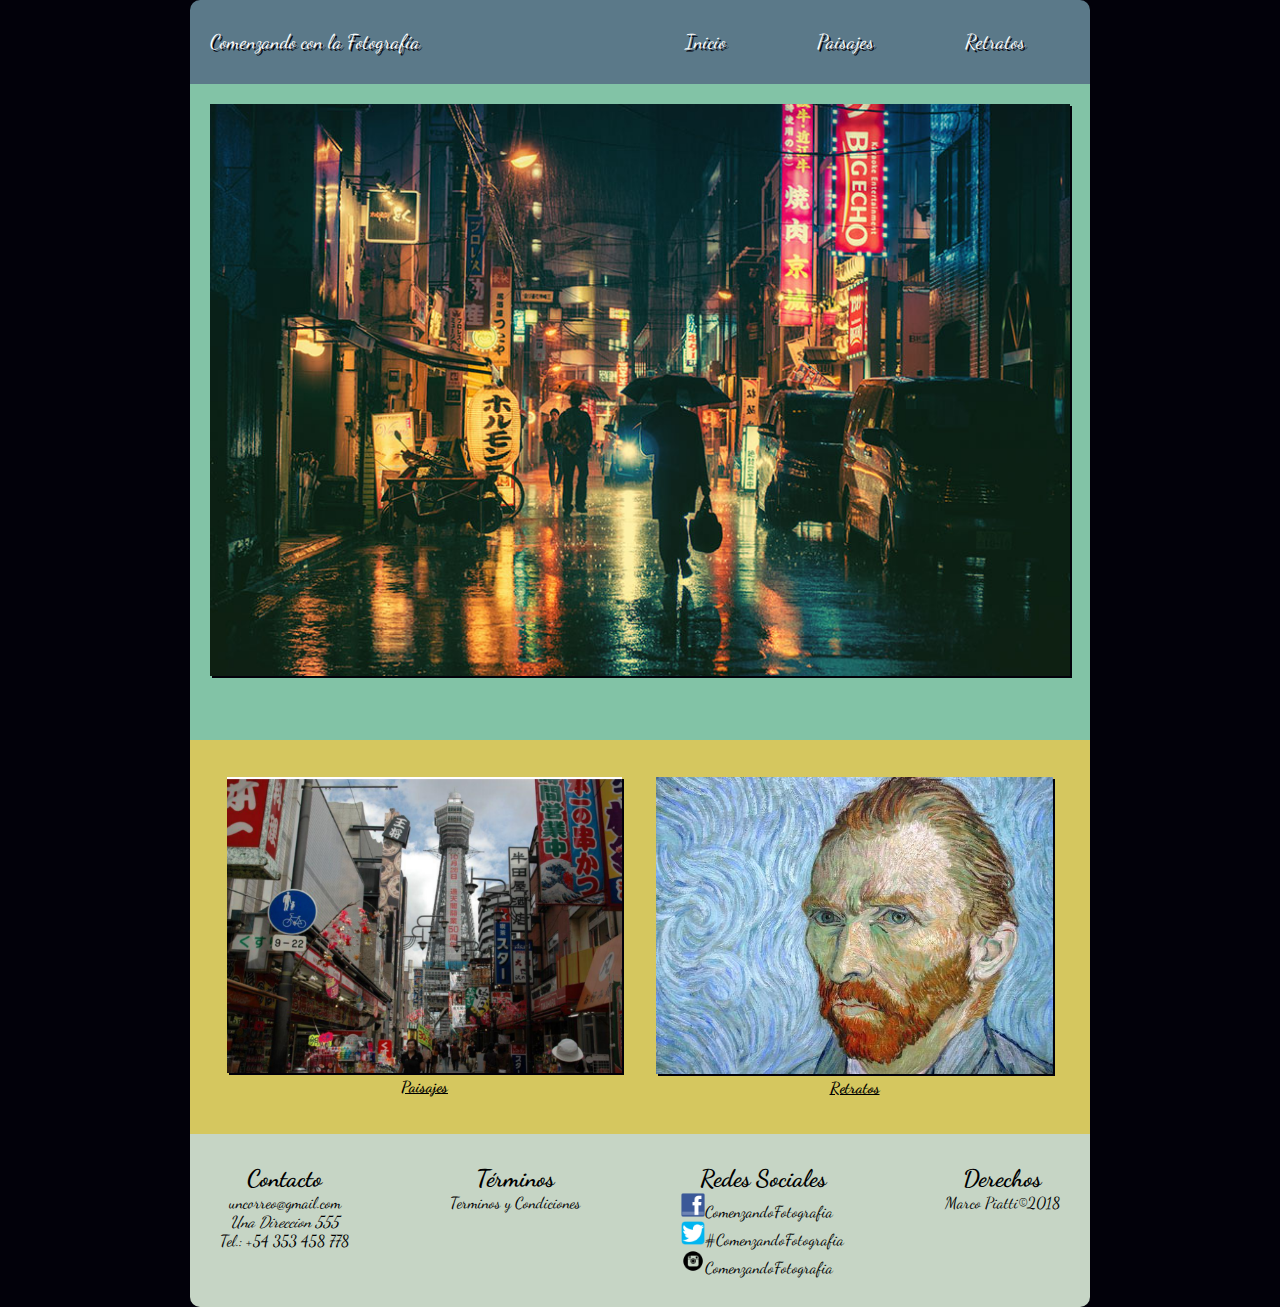
<file: CSS y Diseño Web Responsive/index.html>
<!DOCTYPE html>
<html lang="es">
<head>
	<meta charset="utf-8">
	<meta name="viewport" content="width=device-width, initial-scale=1.0">
	<title>Piatti Marco</title>
	<link rel="stylesheet" href="css/estilos.css">
	<link href="https://fonts.googleapis.com/css?family=Dancing+Script" rel="stylesheet">
</head>
<body>
<div class="wrapper">
	<header>
		<div class="titulo" >
			<a href="#">Comenzando con la Fotografía</a>
		</div>
		<nav>
			<a href="#">Inicio</a>
			<a href="paisajes.html">Paisajes</a>
			<a href="retratos.html">Retratos</a>
		</nav>
	</header>
	<section class="central">
		<article>
			<img class="fotografias" src="imagenes/imgCentral.jpg">
		</article>
	</section>
	<section class="secundario">
			<div class="enlace">
				<img id="paisaje" src="imagenes/osaka.png" alt="" width="100%">
        <span class="leyenda">Paisajes</span>
			</div>

			<div class="enlace">
          <img id="retrato" src="imagenes/retrato.jpg" alt="" width="100%">
          <span class="leyenda">Retratos</span>
      </div>
	</section>

		<footer>

			<section class="contacto">
				<h2>Contacto</h2>
				<p id="correo">uncorreo@gmail.com</p>
				<address>
					Una Direccion 555
				</address>
				<p>Tel.: +54 353 458 778</p>
			</section>

			<section class="contacto">
				<h2>Términos</h2>
				<p>Terminos y Condiciones</p>
			</section>

			<section class="contacto">
				<h2>Redes Sociales</h2>
				<a href="#"><span><img src="imagenes/face.png" alt="" width="24px"/>ComenzandoFotografia</span></a>
				<a href="#"><span><img src="imagenes/twitter.png" alt="" width="24px"/>#ComenzandoFotografia</span></a>
				<a href="#"><span><img src="imagenes/insta.png" alt="" width="24px"/>ComenzandoFotografia</span></a>
			</section>


			<div class="contacto">
				<h2>Derechos</h2>
				<p>Marco Piatti&copy;2018</p>
			</div>
		</footer>

<div>
</body>
</html>
</file>
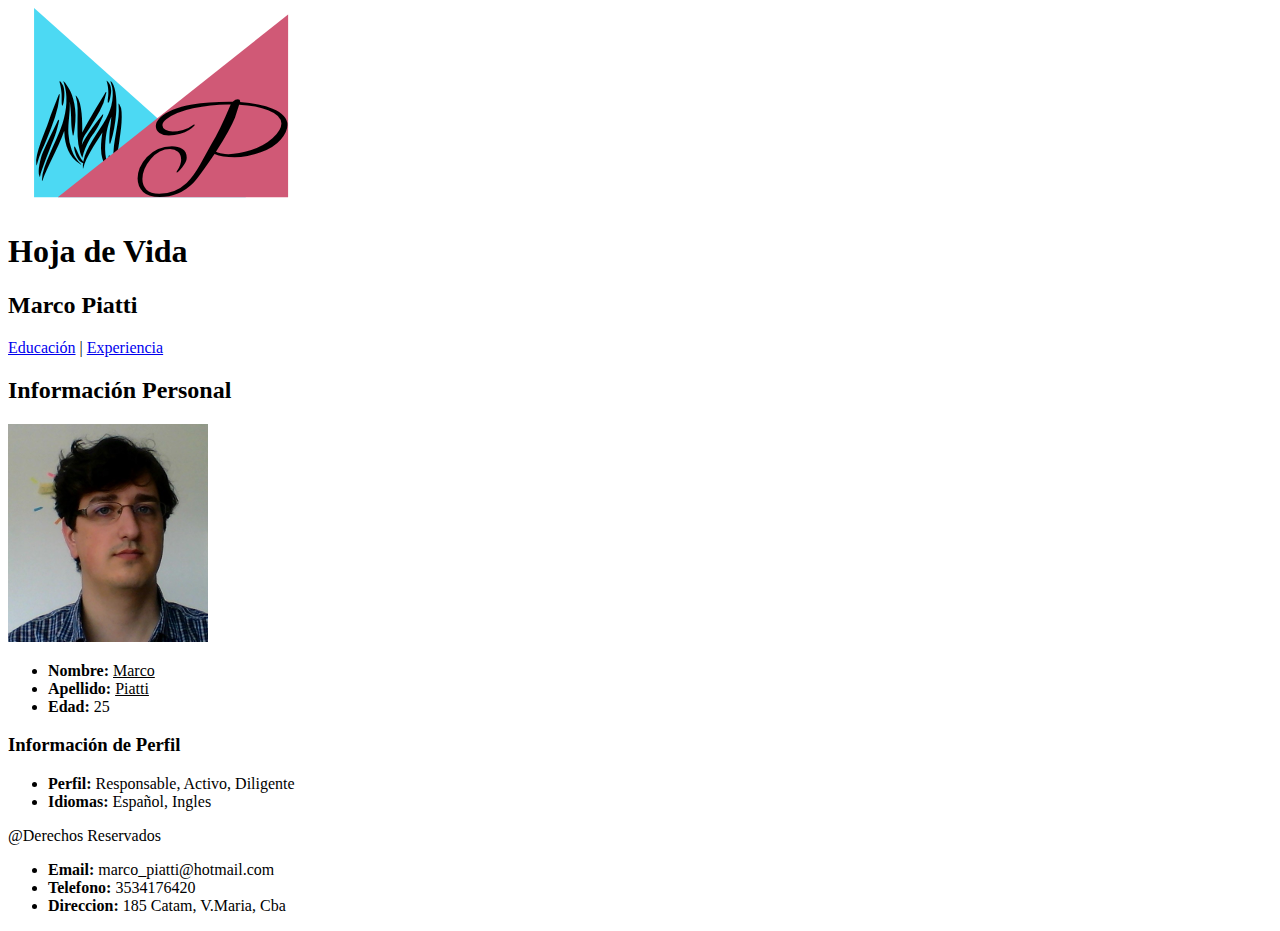
<file: Hoja de Vida/index.html>
<!Doctype html> 
<html>
<meta charset="utf-8">
<head>
	<title>Hoja de Vida</title>
</head>
<body>
<header>
	<svg width="300px" height="200px" viewbox="0 0 300 200">
		<image width="300px" height="200px" xlink:href="images/Logo.svg"></image>
	</svg>
	<h1>
		Hoja de Vida
	</h1>
	<h2>Marco Piatti</h2>
</header>
<navbar>
	<a href="educacion.html">Educación</a>
	|
	<a href="experiencia.html">Experiencia</a>
</navbar>

<section>
	<article>
		<h2>Información Personal</h2>
		<img src="images/foto.png" alt="Soy yo" >
		<ul>
        	<li><strong>Nombre:</strong> <u>Marco</u></li>
        	<li><strong>Apellido:</strong> <u>Piatti</u></li>
        	<li><strong>Edad:</strong> 25</li> 
    	</ul>
	</article>
	<article>
		<h3> Información de Perfil</h3>
		<ul>
        	<li><strong>Perfil: </strong>Responsable, Activo, Diligente </li>
        	<li><strong>Idiomas: </strong> Español, Ingles
	</article>
</section>
<footer>
	@Derechos Reservados
	<ul>
        	<li><strong>Email: </strong>marco_piatti@hotmail.com</li>
        	<li><strong>Telefono: </strong>3534176420</li>
        	<li><strong>Direccion: </strong>185 Catam, V.Maria, Cba</li>
</footer>
</file>
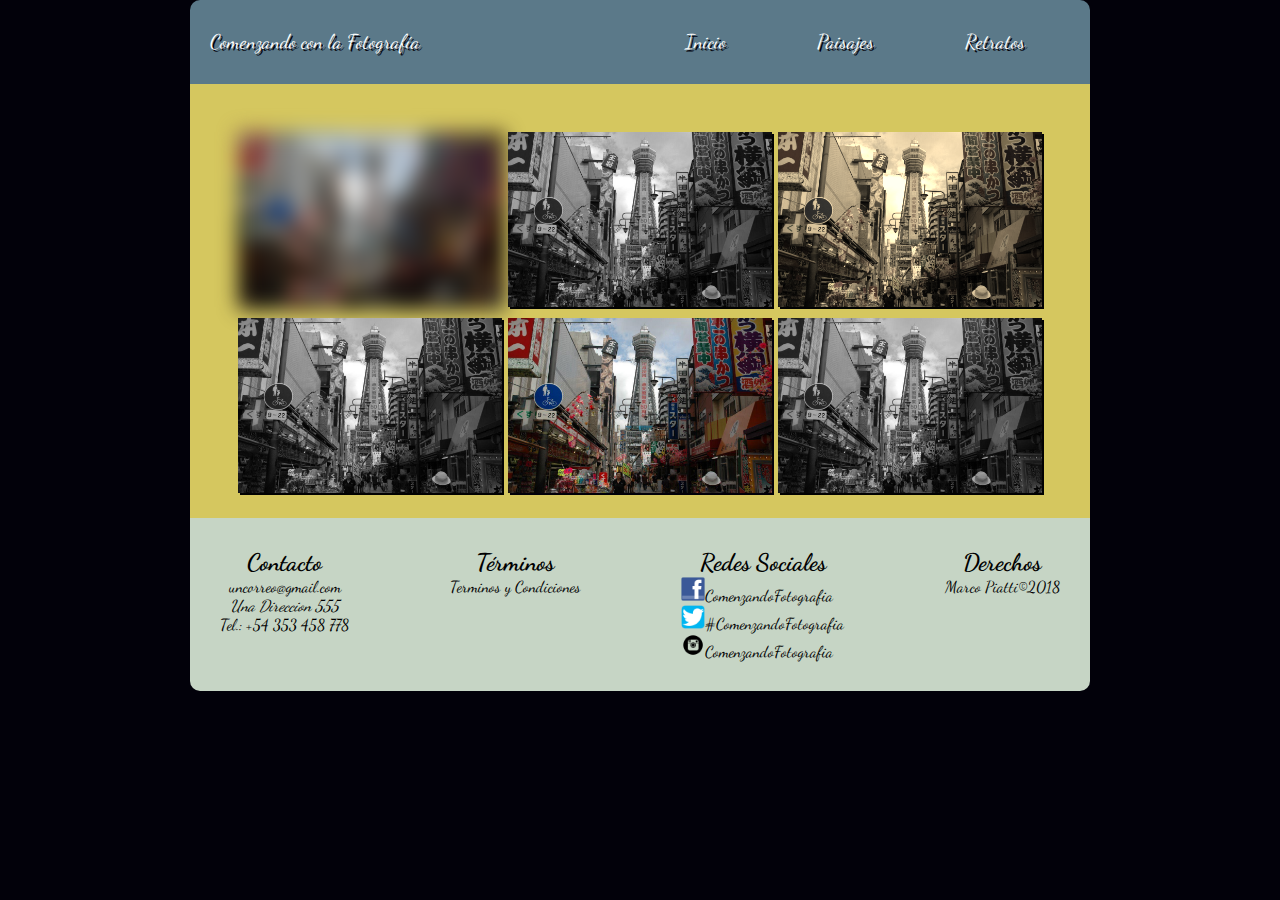
<file: CSS y Diseño Web Responsive/paisajes.html>
<!DOCTYPE html>
<html lang="es">
<head>
	<meta charset="utf-8">
	<meta name="viewport" content="width=device-width, initial-scale=1.0">
	<title>Piatti Marco</title>
	<link rel="stylesheet" href="css/estilos.css">
	<link href="https://fonts.googleapis.com/css?family=Dancing+Script" rel="stylesheet">
</head>
<body>
<div class="wrapper">
	<header>
		<div class="titulo" >
			<a href="#">Comenzando con la Fotografía</a>
		</div>
		<nav>
			<a href="index.html">Inicio</a>
			<a href="paisajes.html">Paisajes</a>
			<a href="retratos.html">Retratos</a>
		</nav>
	</header>
	<section class="galeria">
		<article>
			<img id="osaka1" src="imagenes/osaka.jpg"/>
		</article>
		<article>
			<img id="osaka2" src="imagenes/osaka.jpg"/>
		</article>
		<article>
			<img id="osaka3" src="imagenes/osaka.jpg"/>
		</article>
		<article>
			<img id="osaka4" src="imagenes/osaka.jpg"/>
		</article>
		<article>
			<img id="osaka5" src="imagenes/osaka.jpg"/>
		</article>
		<article>
			<img id="osaka6" src="imagenes/osaka.jpg"/>
		</article>
	</section>
	<footer>
			<section class="contacto">
				<h2>Contacto</h2>
				<p id="correo">uncorreo@gmail.com</p>
				<address>
					Una Direccion 555
				</address>
				<p>Tel.: +54 353 458 778</p>
			</section>

			<section class="contacto">
				<h2>Términos</h2>
				<p>Terminos y Condiciones</p>
			</section>

			<section class="contacto">
				<h2>Redes Sociales</h2>
				<a href="#"><span><img src="imagenes/face.png" alt="" width="24px"/>ComenzandoFotografia</span></a>
				<a href="#"><span><img src="imagenes/twitter.png" alt="" width="24px"/>#ComenzandoFotografia</span></a>
				<a href="#"><span><img src="imagenes/insta.png" alt="" width="24px"/>ComenzandoFotografia</span></a>
			</section>


			<div class="contacto">
				<h2>Derechos</h2>
				<p>Marco Piatti&copy;2018</p>
			</div>
	</footer>
</div>
</body>
</html>
</file>
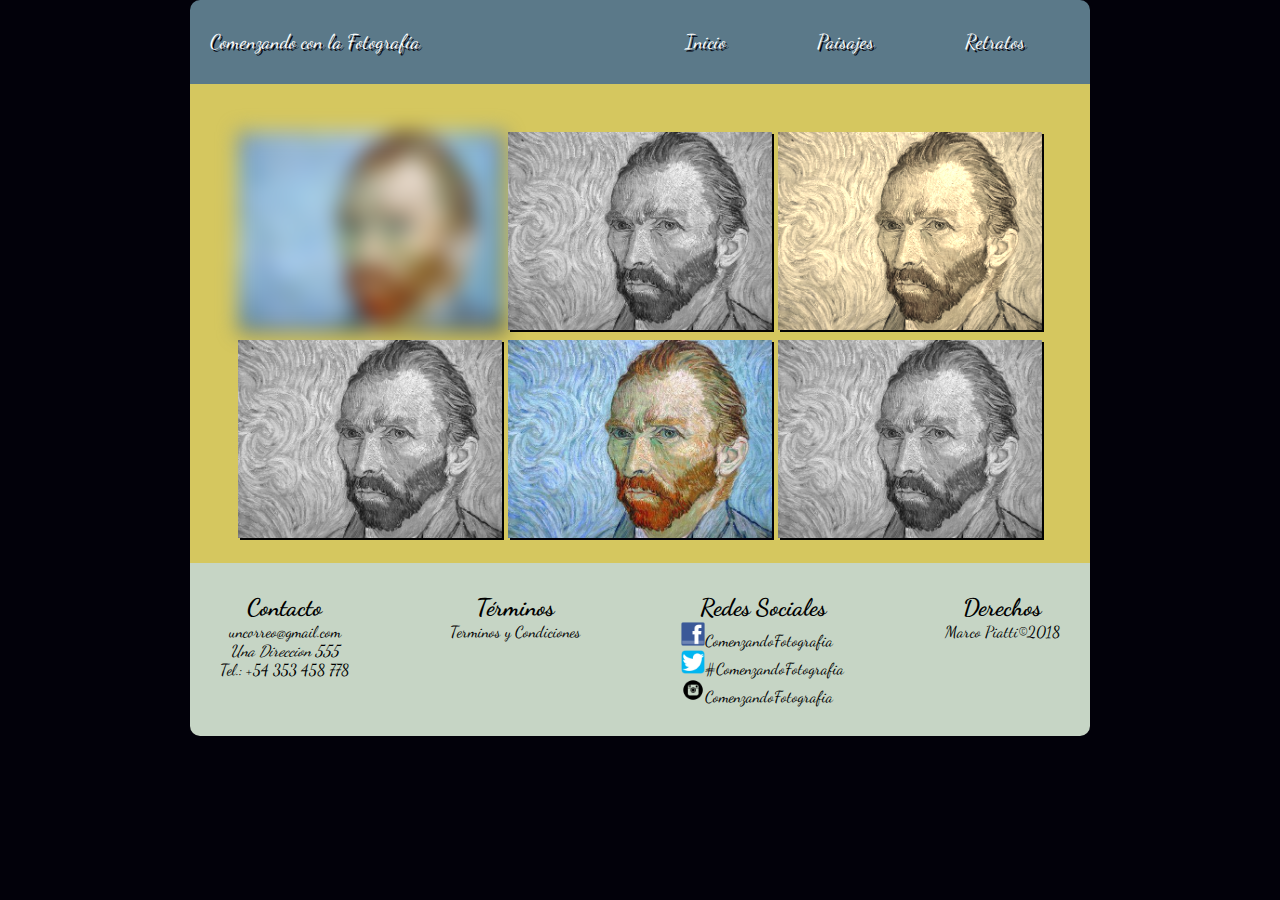
<file: CSS y Diseño Web Responsive/retratos.html>
<!DOCTYPE html>
<html lang="es">
<head>
	<meta charset="utf-8">
	<meta name="viewport" content="width=device-width, initial-scale=1.0">
	<title>Piatti Marco</title>
	<link rel="stylesheet" href="css/estilos.css">
	<link href="https://fonts.googleapis.com/css?family=Dancing+Script" rel="stylesheet">
</head>
<body>
<div class="wrapper">
	<header>
		<div class="titulo" >
			<a href="#">Comenzando con la Fotografía</a>
		</div>
		<nav>
			<a href="index.html">Inicio</a>
			<a href="paisajes.html">Paisajes</a>
			<a href="retratos.html">Retratos</a>
		</nav>
	</header>
	<section class="galeria">
		<article>
			<img id="retrato1" src="imagenes/retrato.jpg"/>
		</article>
		<article>
			<img id="retrato2" src="imagenes/retrato.jpg"/>
		</article>
		<article>
			<img id="retrato3" src="imagenes/retrato.jpg"/>
		</article>
		<article>
			<img id="retrato4" src="imagenes/retrato.jpg"/>
		</article>
		<article>
			<img id="retrato5" src="imagenes/retrato.jpg"/>
		</article>
		<article>
			<img id="retrato6" src="imagenes/retrato.jpg"/>
		</article>
	</section>
	<footer>
			<section class="contacto">
				<h2>Contacto</h2>
				<p id="correo">uncorreo@gmail.com</p>
				<address>
					Una Direccion 555
				</address>
				<p>Tel.: +54 353 458 778</p>
			</section>

			<section class="contacto">
				<h2>Términos</h2>
				<p>Terminos y Condiciones</p>
			</section>

			<section class="contacto">
				<h2>Redes Sociales</h2>
				<a href="#"><span><img src="imagenes/face.png" alt="" width="24px"/>ComenzandoFotografia</span></a>
				<a href="#"><span><img src="imagenes/twitter.png" alt="" width="24px"/>#ComenzandoFotografia</span></a>
				<a href="#"><span><img src="imagenes/insta.png" alt="" width="24px"/>ComenzandoFotografia</span></a>
			</section>


			<div class="contacto">
				<h2>Derechos</h2>
				<p>Marco Piatti&copy;2018</p>
			</div>
	</footer>
</div>
</body>
</html>
</file>
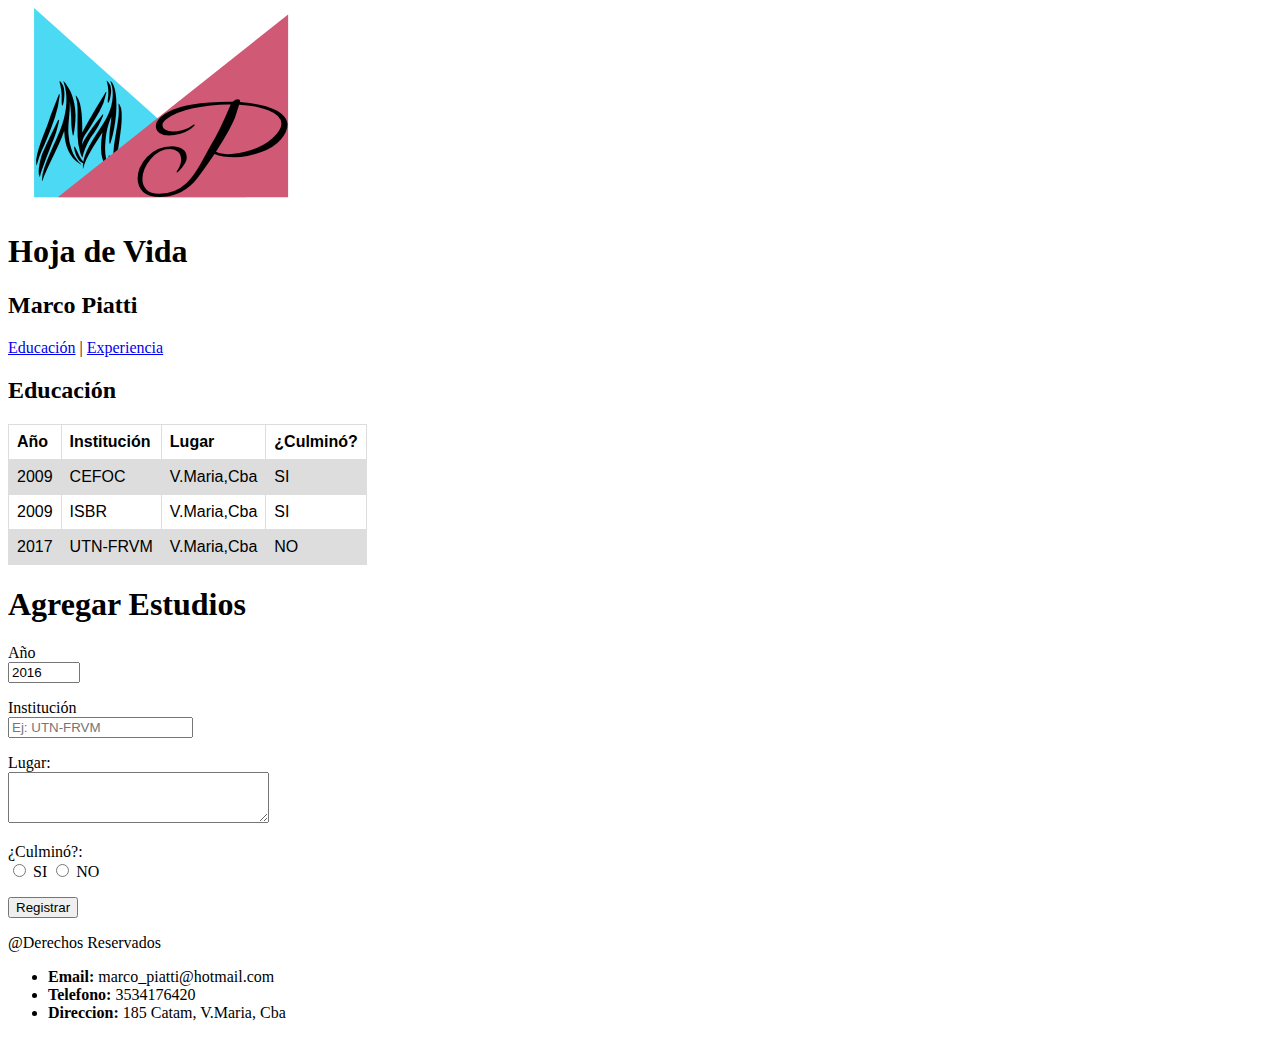
<file: Hoja de Vida/educacion.html>
<!Doctype html> 
<html>
<meta charset="utf-8">
<head>
	<title>Hoja de Vida</title>
	<style>
table {
    font-family: arial, sans-serif;
    border-collapse: collapse;
}

td, th {
    border: 1px solid #dddddd;
    text-align: left;
    padding: 8px;
}

tr:nth-child(even) {
    background-color: #dddddd;
}
</style>
</head>
<body>
<header>
	<svg width="300px" height="200px" viewbox="0 0 300 200">
		<image width="300px" height="200px" xlink:href="images/Logo.svg"></image>
	</svg>
	<h1>
		Hoja de Vida
	</h1>
	<h2>Marco Piatti</h2>
</header>
<navbar>
	<a href="educacion.html">Educación</a>
	|
	<a href="experiencia.html">Experiencia</a>
</navbar>
<section>
	<article>
		<h2>Educación</h2>
		<table>
			<th>Año</th>
			<th>Institución</th>
			<th>Lugar</th>
			<th>¿Culminó?</th>
			<tr>
				<td>2009</td>
				<td>CEFOC</td>
				<td>V.Maria,Cba</td>
				<td>SI</td>
			</tr>
			<tr>
				<td>2009</td>
				<td>ISBR</td>
				<td>V.Maria,Cba</td>
				<td>SI</td>
			</tr>
			<tr>
				<td>2017</td>
				<td>UTN-FRVM</td>
				<td>V.Maria,Cba</td>
				<td>NO</td>
			</tr>
		</table>
	</article>
	<article>
		<h1>Agregar Estudios</h1>
		<form action="">
			<p>
				<label for="Año">Año </label>
				<br>
				<input type="number" min="1900" max="2099" step="1" value="2016" />
			</p>
			<p>
				<label for="Institucion">Institución</label>
				<br>
				<input type="text" name="Institucion" placeholder="Ej: UTN-FRVM"  required>
			</p>
			<p>
				<label for="Lugar">Lugar: </label>
				<br>
				<textarea name="Lugar" id="" cols="30" rows="3"></textarea>
			</p>
			<p>
				<label for="culmino">¿Culmin&oacute;?: </label>
				<br>
				<input type="radio" name="culmino"> SI 

				<input type="radio" name="culmino"> NO
			</p>
			<p>
				<input type="submit" value="Registrar">
			</p>
		</form>
	</article>
</section>
<footer>
	@Derechos Reservados
	<ul>
        	<li><strong>Email: </strong>marco_piatti@hotmail.com</li>
        	<li><strong>Telefono: </strong>3534176420</li>
        	<li><strong>Direccion: </strong>185 Catam, V.Maria, Cba</li>
</footer>
</file>
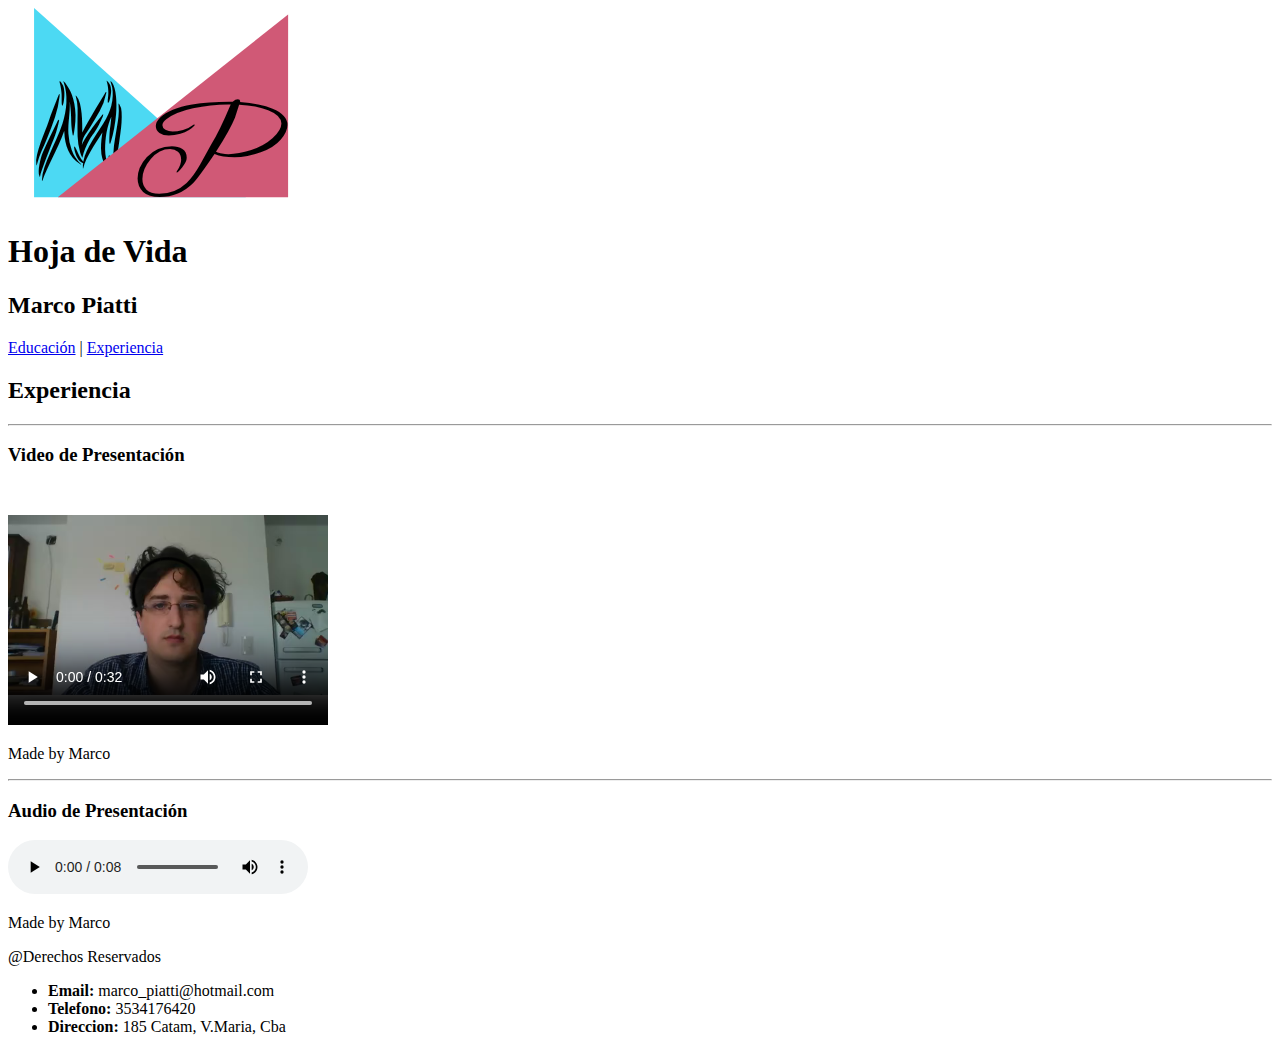
<file: Hoja de Vida/experiencia.html>
<!Doctype html> 
<html>
<meta charset="utf-8">
<head>
	<title>Hoja de Vida</title>
</head>
<body>
<header>
	<svg width="300px" height="200px" viewbox="0 0 300 200">
		<image width="300px" height="200px" xlink:href="images/Logo.svg"></image>
	</svg>
	<h1>
		Hoja de Vida
	</h1>
	<h2>Marco Piatti</h2>
</header>
<navbar>
	<a href="educacion.html">Educación</a>
	|
	<a href="experiencia.html">Experiencia</a>
</navbar>

<section>
	<article>
		<h2>Experiencia</h2>
<hr>
		<h3>Video de Presentaci&oacute;n</h3>
			<video width="320" height="240" controls>
				<source src="videos/video.mp4" type="video/mp4">
				Tu browser no soporta el video
			</video>
			<p>Made by Marco</p>
<hr>
		<h3>Audio de Presentaci&oacute;n</h3>
			<audio controls>
				<source src="audios/audio.m4a" type="audio/mp4">
				Tu browser no soporta el audio
			</audio>
			<p>Made by Marco</p>	
	</article>

</section>

<footer>
	@Derechos Reservados
	<ul>
        	<li><strong>Email: </strong>marco_piatti@hotmail.com</li>
        	<li><strong>Telefono: </strong>3534176420</li>
        	<li><strong>Direccion: </strong>185 Catam, V.Maria, Cba</li>
</footer>
</file>
<file: CSS y Diseño Web Responsive/css/estilos.css>
/*-----index.html------*/
* {
	margin: 0;
	padding: 0;
	box-sizing: border-box;
}
.wrapper {
	width:90%;
	max-width:900px;
	margin:auto;
	display:flex;
	flex-flow:row wrap;
	box-sizing: border-box;
	font-family: "Dancing Script";
	animation-name: animacion;
	animation-duration: 1.5s;

}

@keyframes animacion {
	0% {
		margin-top: 150%;
	}
	60% {
		margin-top: -5%;
	}
	100% {
		margin-top: 0%;
	}
}
body {
	background: #02010a;
}

header {
	width: 100%;
	padding: 20px;
	background-color: #5b7989;
	border-top-left-radius: 10px;
	border-top-right-radius: 10px;
	align-items: center;
	display: flex;
	flex-direction:row;
	flex-wrap:wrap;
	justify-content:space-between;

}

header a {
	font-size: 20px;
	color: #fff;
	text-decoration: none;
	text-shadow: 2px 2px #02010a;
	vertical-align: top;

}
header nav{
	width: 50%;
	display:flex;
	flex-wrap:wrap;
	align-items:center;
}

header nav a {

	color:#fff;
	text-align: center;
	padding:10px;
	flex-grow:1;
}
.central img {
	width: 100%
}
.central{
	background:#82c3a6;
	padding:20px;	
	flex:1 1 100%;
}
.central article {
	margin-bottom: 20px;
	padding-bottom:20px;

}

.secundario {
	background:#d5c75f;
	padding:20px;
	flex:1 1 50%;

	display: flex;
	flex-wrap:nowrap;
	flex-direction:row;
	justify-content:flex-start;
}
.secundario img{
	width: 100%;
}
.secundario .enlace {

	margin:2%;
  text-align: center;
}

.leyenda{
  text-decoration: underline;
  font-weight: bold;
}

.secundario .enlace img, article img{
  box-shadow: 2px 2px #02010a;
}

footer {
	border-bottom-left-radius: 10px;
	border-bottom-right-radius: 10px;
	background:#C6d5c5;
	width: 100%;
	padding:20px;
	display: flex;
	flex-wrap:wrap;
	justify-content:space-between;
}

footer .contacto {
	text-align: center;
	display:flex;
	flex-wrap:wrap;
	flex-direction: column;
	padding: 10px;
}

footer .contacto a {
	flex-grow:1;

	color:#000000;
	padding:0px;
	text-align: left;
	text-decoration:none;
	vertical-align: middle;

}

footer .contacto a:hover {
	background:#d5c75f;
}


@media screen and (max-width: 900px) {
	.wrapper {
		flex-direction:column;
	}

	header {
		flex-direction:column;
		padding:0;
	}
	header nav {
		width: 100%;
	}
	.secundario {
		flex-direction:row;
		flex:0;
	}

	.secundario .enlace {
		flex-grow:1;
	}
}

@media screen and (max-width: 600px) {
	.secundario {
		flex-direction:column;
	}

	footer {
		justify-content:space-around;
	}
}

#paisaje:hover{
	transform : rotate(10deg);

	box-shadow: 2px 2px #82c3a6;
	border: 2px solid black;
}
#paisaje, #retrato{
	transition: 1.5s ease;

}
#retrato:hover {
    transform: translate(20px, -5px);
		box-shadow: 2px 2px #82c3a6;
		border: 2px solid black;
}

/*-----paisajes.html------*/
section.galeria{
	margin: 0 auto;
	display: flex;
	flex-wrap:wrap;
	flex-flow: row wrap;
	padding: 5%;
    padding-bottom: 2%;
    width: 100%;
	background:#d5c75f;
}
section.galeria article{
	-webkit-box-flex: auto;
	flex: 33.3%;
    padding: 0.2em;
}
section.galeria article img {
    width: 100%;
    height: auto;
    max-height: 300px;
    max-width: 300px;
}

 @media screen and (max-width: 600px) {
    section.galeria div {
      margin: 0 auto;
    }
    section.galeria {
        flex-direction: column;
    }
}

#osaka1{
  filter: blur(10px);
}
#osaka3{
  filter: sepia(90%);
}
#osaka2, #osaka4, #osaka6{
  filter: grayscale(100%);
}

#retrato1{
  filter: blur(10px);
}
#retrato3{
  filter: sepia(90%);
}
#retrato2, #retrato4, #retrato6{
  filter: grayscale(100%);
}
</file>
